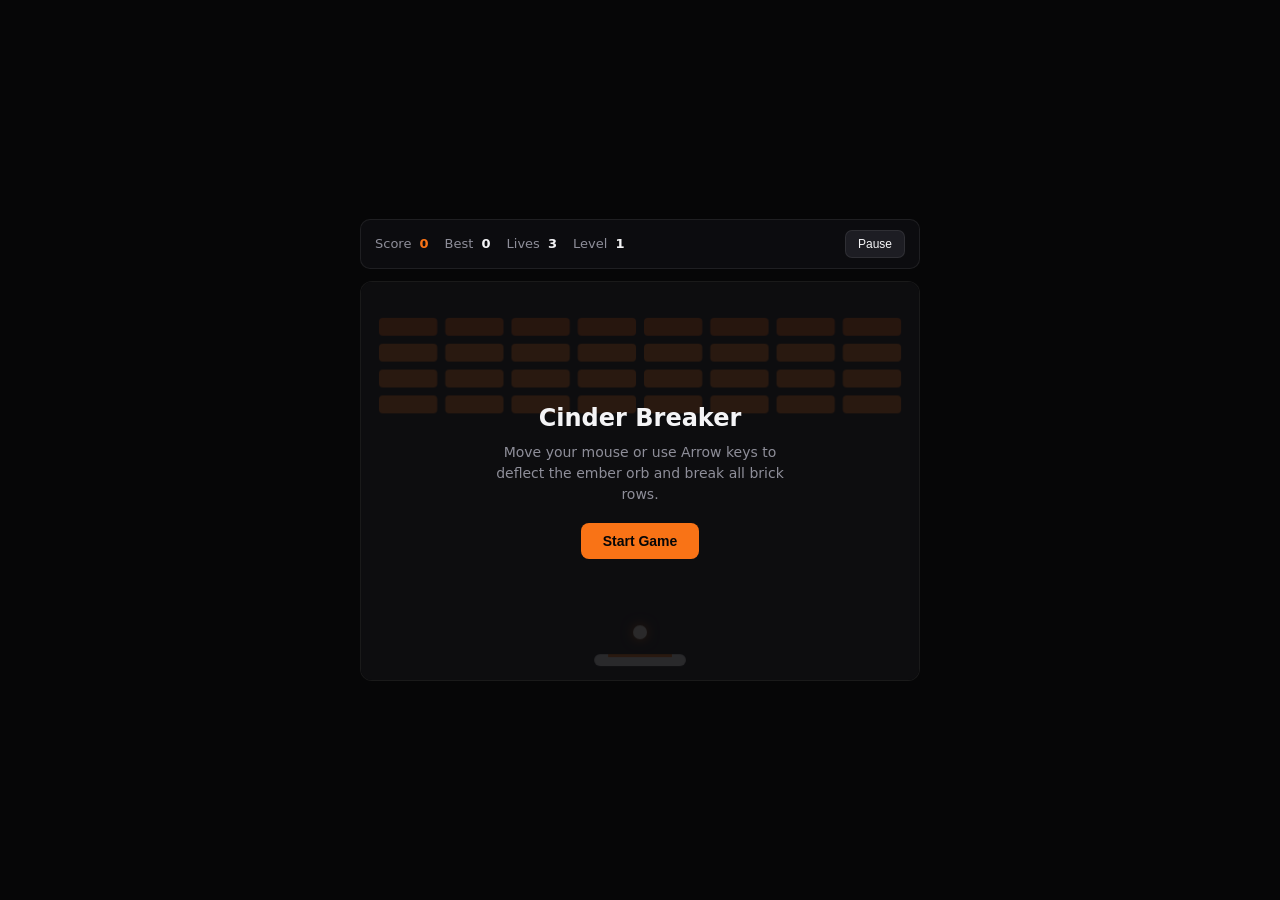
<file: public/games/cinder-breaker/index.html>
<!doctype html>
<html lang="en">
<head>
  <meta charset="UTF-8" />
  <meta name="viewport" content="width=device-width, initial-scale=1.0" />
  <title>Cinder Breaker</title>
  <link rel="stylesheet" href="../shared.css" />
</head>
<body>
  <div class="shell">
    <div class="hud">
      <div class="hud-group">
        <div class="stat">Score <strong id="score" class="accent">0</strong></div>
        <div class="stat">Best <strong id="best">0</strong></div>
        <div class="stat">Lives <strong id="lives">3</strong></div>
        <div class="stat">Level <strong id="level">1</strong></div>
      </div>
      <button id="pauseBtn" type="button" class="btn-secondary">Pause</button>
    </div>

    <div class="stage">
      <canvas id="canvas" width="560" height="400"></canvas>
      <div id="overlay" class="overlay">
        <h1 id="overlayTitle">Cinder Breaker</h1>
        <p id="overlayDesc">Move your mouse or use Arrow keys to deflect the ember orb and break all brick rows.</p>
        <button id="startBtn" type="button" class="btn-primary">Start Game</button>
      </div>
    </div>
  </div>
  <script src="../theme-sync.js"></script>
  <script src="./game.js"></script>
</body>
</html>
</file>
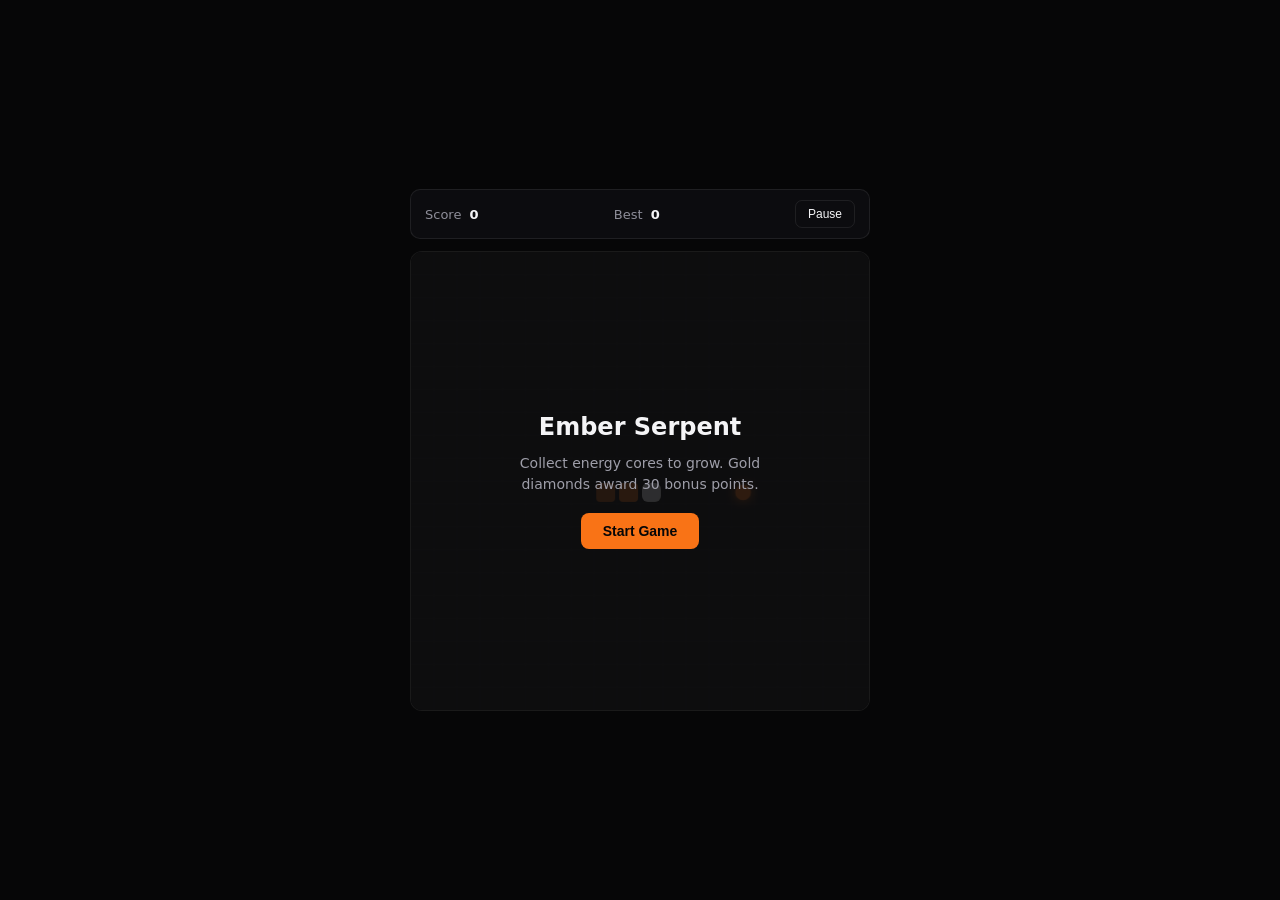
<file: public/games/ember-serpent/index.html>
<!doctype html>
<html lang="en">
<head>
  <meta charset="UTF-8" />
  <meta name="viewport" content="width=device-width, initial-scale=1.0" />
  <title>Ember Serpent</title>
  <link rel="stylesheet" href="./style.css" />
</head>
<body>
  <div class="shell">
    <div class="hud">
      <div class="stat">Score <strong id="score">0</strong></div>
      <div class="stat">Best <strong id="best">0</strong></div>
      <button id="pauseBtn" type="button" class="btn-secondary">Pause</button>
    </div>

    <div class="stage">
      <canvas id="canvas" width="460" height="460"></canvas>
      <div id="overlay" class="overlay">
        <h1 id="overlayTitle">Ember Serpent</h1>
        <p id="overlayDesc">Collect energy cores to grow. Gold diamonds award 30 bonus points.</p>
        <button id="startBtn" type="button" class="btn-primary">Start Game</button>
      </div>
    </div>

    <div class="dpad" aria-label="Touch controls">
      <div></div>
      <button type="button" data-dir="up" aria-label="Up">▲</button>
      <div></div>
      <button type="button" data-dir="left" aria-label="Left">◀</button>
      <button type="button" data-dir="down" aria-label="Down">▼</button>
      <button type="button" data-dir="right" aria-label="Right">▶</button>
    </div>
  </div>
  <script src="./game.js"></script>
</body>
</html>
</file>
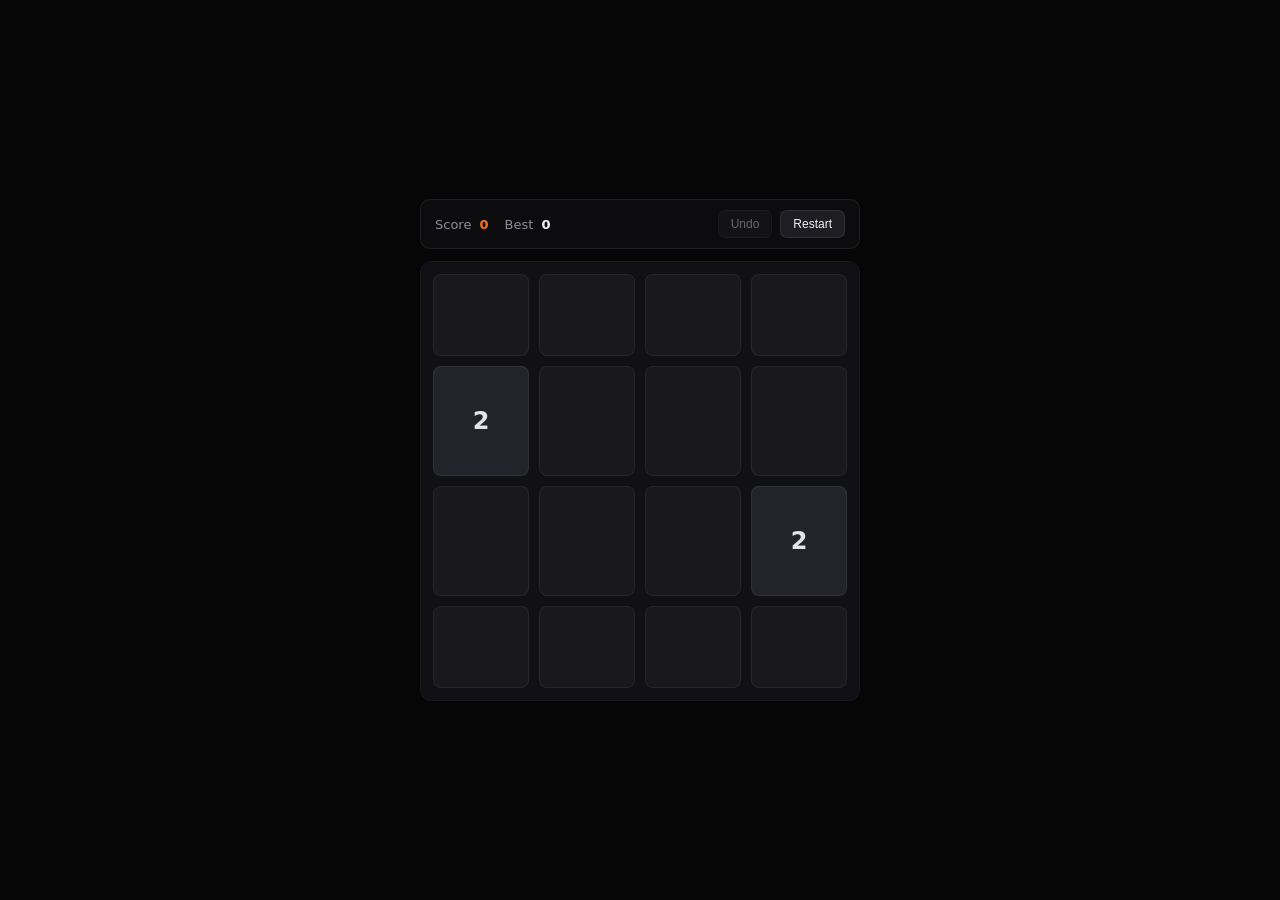
<file: public/games/forge-2048/index.html>
<!doctype html>
<html lang="en">
<head>
  <meta charset="UTF-8" />
  <meta name="viewport" content="width=device-width, initial-scale=1.0" />
  <title>2048 Forge</title>
  <link rel="stylesheet" href="../shared.css" />
  <link rel="stylesheet" href="./style.css" />
</head>
<body>
  <div class="shell narrow">
    <div class="hud">
      <div class="hud-group">
        <div class="stat">Score <strong id="score" class="accent">0</strong></div>
        <div class="stat">Best <strong id="best">0</strong></div>
      </div>
      <div class="hud-actions">
        <button id="undoBtn" type="button" class="btn-secondary" disabled>Undo</button>
        <button id="restartBtn" type="button" class="btn-secondary">Restart</button>
      </div>
    </div>

    <div class="stage">
      <div id="board" class="board"></div>
      <div id="overlay" class="overlay hidden">
        <h1 id="overlayTitle">No Moves Left</h1>
        <p id="overlayDesc"></p>
        <button id="againBtn" type="button" class="btn-primary">Play Again</button>
      </div>
    </div>
  </div>
  <script src="../theme-sync.js"></script>
  <script src="./game.js"></script>
</body>
</html>
</file>
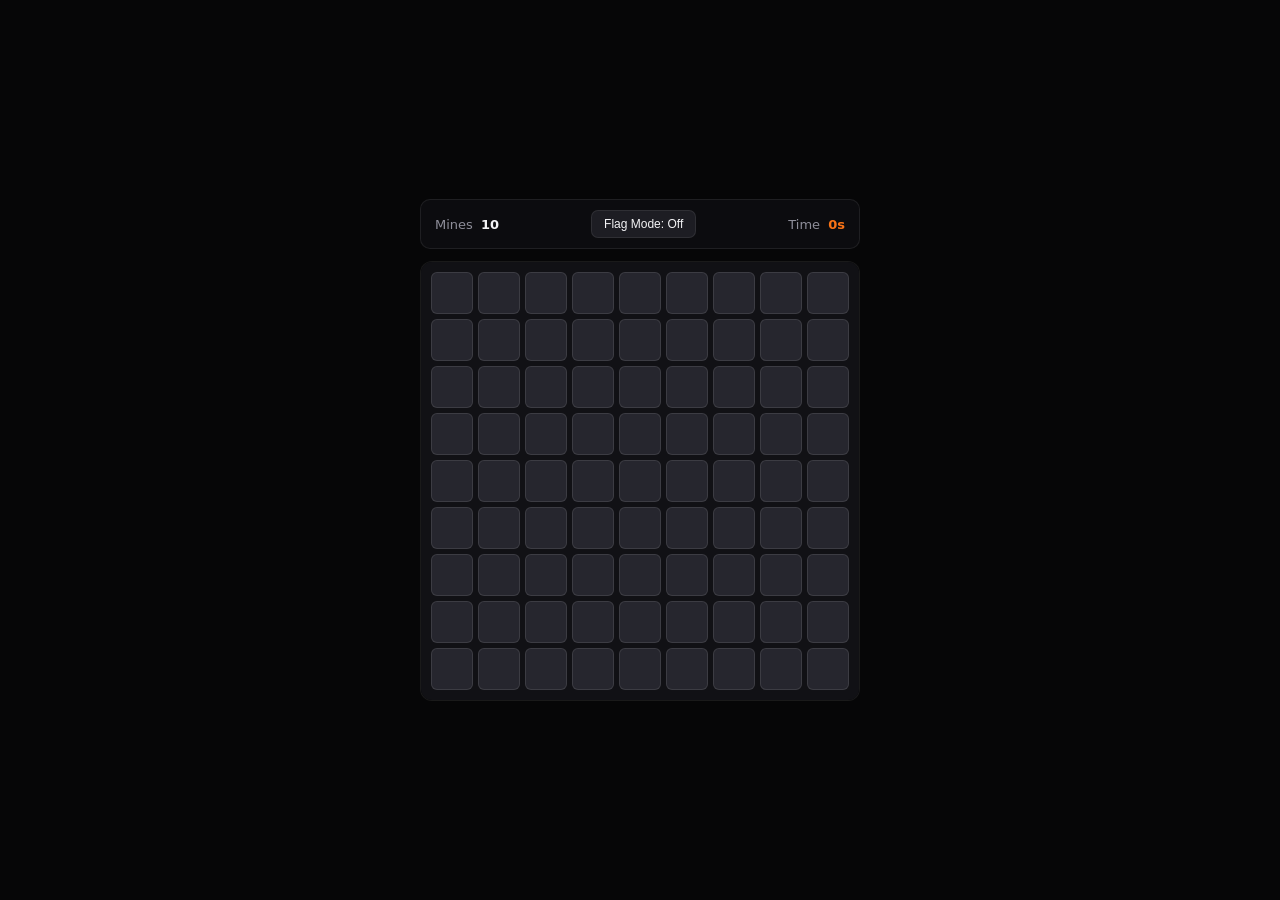
<file: public/games/mine-sweep/index.html>
<!doctype html>
<html lang="en">
<head>
  <meta charset="UTF-8" />
  <meta name="viewport" content="width=device-width, initial-scale=1.0" />
  <title>Mine Sweep</title>
  <link rel="stylesheet" href="../shared.css" />
  <link rel="stylesheet" href="./style.css" />
</head>
<body>
  <div class="shell narrow">
    <div class="hud">
      <div class="stat">Mines <strong id="minesLeft">10</strong></div>
      <button id="flagBtn" type="button" class="btn-secondary">Flag Mode: Off</button>
      <div class="stat">Time <strong id="timer" class="accent">0s</strong></div>
    </div>

    <div class="stage">
      <div id="grid" class="mine-grid"></div>
      <div id="overlay" class="overlay hidden">
        <h1 id="overlayTitle">Mine Detonated</h1>
        <p id="overlayDesc"></p>
        <button id="againBtn" type="button" class="btn-primary">Play Again</button>
      </div>
    </div>
  </div>
  <script src="../theme-sync.js"></script>
  <script src="./game.js"></script>
</body>
</html>
</file>
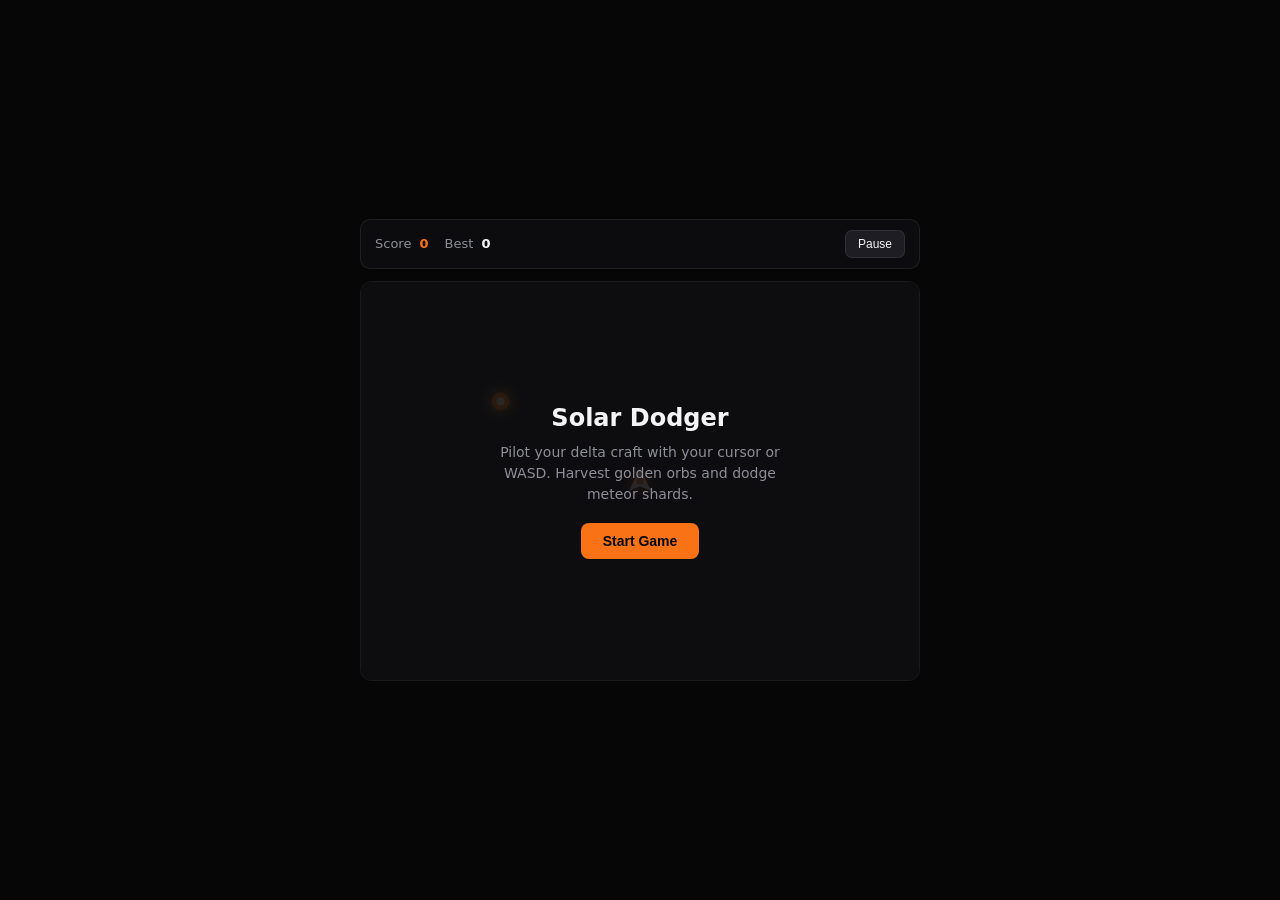
<file: public/games/solar-dodger/index.html>
<!doctype html>
<html lang="en">
<head>
  <meta charset="UTF-8" />
  <meta name="viewport" content="width=device-width, initial-scale=1.0" />
  <title>Solar Dodger</title>
  <link rel="stylesheet" href="../shared.css" />
</head>
<body>
  <div class="shell">
    <div class="hud">
      <div class="hud-group">
        <div class="stat">Score <strong id="score" class="accent">0</strong></div>
        <div class="stat">Best <strong id="best">0</strong></div>
      </div>
      <button id="pauseBtn" type="button" class="btn-secondary">Pause</button>
    </div>

    <div class="stage">
      <canvas id="canvas" width="560" height="400"></canvas>
      <div id="overlay" class="overlay">
        <h1 id="overlayTitle">Solar Dodger</h1>
        <p id="overlayDesc">Pilot your delta craft with your cursor or WASD. Harvest golden orbs and dodge meteor shards.</p>
        <button id="startBtn" type="button" class="btn-primary">Start Game</button>
      </div>
    </div>
  </div>
  <script src="../theme-sync.js"></script>
  <script src="./game.js"></script>
</body>
</html>
</file>
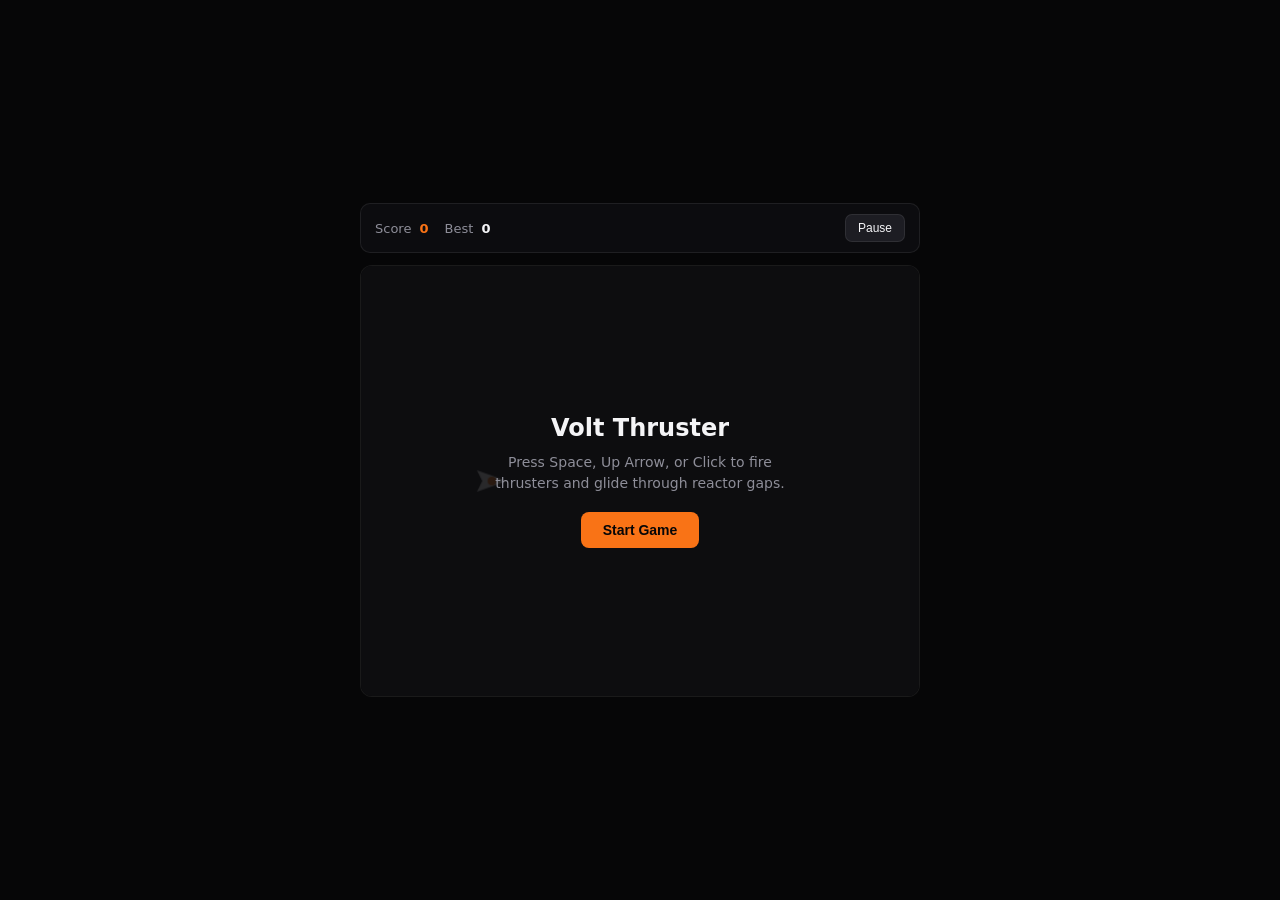
<file: public/games/volt-flappy/index.html>
<!doctype html>
<html lang="en">
<head>
  <meta charset="UTF-8" />
  <meta name="viewport" content="width=device-width, initial-scale=1.0" />
  <title>Volt Thruster</title>
  <link rel="stylesheet" href="../shared.css" />
</head>
<body>
  <div class="shell">
    <div class="hud">
      <div class="hud-group">
        <div class="stat">Score <strong id="score" class="accent">0</strong></div>
        <div class="stat">Best <strong id="best">0</strong></div>
      </div>
      <button id="pauseBtn" type="button" class="btn-secondary">Pause</button>
    </div>

    <div class="stage">
      <canvas id="canvas" width="520" height="400"></canvas>
      <div id="overlay" class="overlay">
        <h1 id="overlayTitle">Volt Thruster</h1>
        <p id="overlayDesc">Press Space, Up Arrow, or Click to fire thrusters and glide through reactor gaps.</p>
        <button id="startBtn" type="button" class="btn-primary">Start Game</button>
      </div>
    </div>
  </div>
  <script src="../theme-sync.js"></script>
  <script src="./game.js"></script>
</body>
</html>
</file>
<file: public/games/shared.css>
:root {
  --bg: #060607;
  --surface: #0c0c0f;
  --border: rgba(255, 255, 255, 0.08);
  --text: #f4f4f6;
  --muted: #8e8e99;
  --accent: #f97316;
  --accent-hover: #fb923c;
  --accent-fg: #060607;
}

* {
  box-sizing: border-box;
  margin: 0;
  padding: 0;
}

body {
  background: var(--bg);
  color: var(--text);
  font-family: system-ui, -apple-system, BlinkMacSystemFont, "Segoe UI", sans-serif;
  min-height: 100vh;
  display: flex;
  align-items: center;
  justify-content: center;
  padding: 12px;
}

.shell {
  width: 100%;
  max-width: 560px;
  display: flex;
  flex-direction: column;
  gap: 12px;
}

.shell.narrow {
  max-width: 440px;
}

.hud {
  display: flex;
  align-items: center;
  justify-content: space-between;
  gap: 12px;
  padding: 10px 14px;
  background: var(--surface);
  border: 1px solid var(--border);
  border-radius: 10px;
  font-size: 13px;
  color: var(--muted);
}

.hud-group {
  display: flex;
  align-items: center;
  gap: 16px;
}

.stat strong {
  color: var(--text);
  font-variant-numeric: tabular-nums;
  margin-left: 4px;
}

.stat strong.accent {
  color: var(--accent);
}

.stage {
  position: relative;
  border-radius: 12px;
  overflow: hidden;
  border: 1px solid var(--border);
  background: var(--bg);
}

canvas {
  display: block;
  width: 100%;
  height: auto;
}

.overlay {
  position: absolute;
  inset: 0;
  background: rgba(13, 13, 15, 0.88);
  display: flex;
  flex-direction: column;
  align-items: center;
  justify-content: center;
  text-align: center;
  padding: 24px;
  gap: 10px;
}

.overlay.hidden {
  display: none;
}

.overlay h1 {
  font-size: 24px;
  font-weight: 700;
  color: var(--text);
}

.overlay p {
  font-size: 14px;
  color: var(--muted);
  max-width: 300px;
  line-height: 1.5;
}

.btn-primary {
  margin-top: 8px;
  padding: 10px 22px;
  border-radius: 8px;
  border: none;
  background: var(--accent);
  color: var(--accent-fg);
  font-size: 14px;
  font-weight: 600;
  cursor: pointer;
}

.btn-primary:hover {
  background: var(--accent-hover);
}

.btn-secondary {
  padding: 6px 12px;
  border-radius: 7px;
  border: 1px solid var(--border);
  background: #1d1d23;
  color: var(--text);
  font-size: 12px;
  font-weight: 500;
  cursor: pointer;
}

.btn-secondary:hover {
  background: #27272f;
}

.btn-secondary:disabled {
  opacity: 0.4;
  cursor: not-allowed;
}
</file>
<file: public/games/ember-serpent/style.css>
:root {
  --bg: #060607;
  --surface: #0c0c0f;
  --border: rgba(255, 255, 255, 0.08);
  --text: #f4f4f6;
  --muted: #8e8e99;
  --accent: #f97316;
  --accent-fg: #060607;
}

* {
  box-sizing: border-box;
  margin: 0;
  padding: 0;
}

body {
  background: var(--bg);
  color: var(--text);
  font-family: system-ui, -apple-system, sans-serif;
  min-height: 100vh;
  display: flex;
  align-items: center;
  justify-content: center;
  padding: 12px;
}

.shell {
  width: 100%;
  max-width: 460px;
  display: flex;
  flex-direction: column;
  gap: 12px;
}

.hud {
  display: flex;
  align-items: center;
  justify-content: space-between;
  gap: 12px;
  padding: 10px 14px;
  background: var(--surface);
  border: 1px solid var(--border);
  border-radius: 10px;
  font-size: 13px;
  color: var(--muted);
}

.stat strong {
  color: var(--text);
  font-variant-numeric: tabular-nums;
  margin-left: 4px;
}

.stage {
  position: relative;
  border-radius: 12px;
  overflow: hidden;
  border: 1px solid var(--border);
  background: var(--bg);
}

canvas {
  display: block;
  width: 100%;
  height: auto;
  aspect-ratio: 1 / 1;
}

.overlay {
  position: absolute;
  inset: 0;
  background: rgba(13, 13, 15, 0.86);
  display: flex;
  flex-direction: column;
  align-items: center;
  justify-content: center;
  text-align: center;
  padding: 24px;
  gap: 12px;
}

.overlay.hidden {
  display: none;
}

.overlay h1 {
  font-size: 24px;
  font-weight: 700;
  color: #f4f4f6;
}

.overlay p {
  font-size: 14px;
  color: #9e9ea9;
  max-width: 280px;
  line-height: 1.5;
}

.btn-primary {
  margin-top: 6px;
  padding: 10px 22px;
  border-radius: 8px;
  border: none;
  background: var(--accent);
  color: var(--accent-fg);
  font-size: 14px;
  font-weight: 600;
  cursor: pointer;
}

.btn-secondary {
  padding: 6px 12px;
  border-radius: 7px;
  border: 1px solid var(--border);
  background: transparent;
  color: var(--text);
  font-size: 12px;
  font-weight: 500;
  cursor: pointer;
}

.dpad {
  display: none;
  grid-template-columns: repeat(3, 52px);
  gap: 6px;
  justify-content: center;
}

.dpad button {
  height: 44px;
  border-radius: 8px;
  border: 1px solid var(--border);
  background: var(--surface);
  color: var(--text);
  font-size: 16px;
  cursor: pointer;
}

@media (max-width: 560px) {
  .dpad {
    display: grid;
  }
}
</file>
<file: public/games/forge-2048/style.css>
.hud-actions {
  display: flex;
  gap: 8px;
}

.board {
  width: 100%;
  aspect-ratio: 1 / 1;
  padding: 12px;
  display: grid;
  grid-template-columns: repeat(4, 1fr);
  gap: 10px;
  background: #111115;
  touch-action: none;
  user-select: none;
}

.tile {
  border-radius: 8px;
  display: flex;
  align-items: center;
  justify-content: center;
  font-size: 24px;
  font-weight: 700;
  font-variant-numeric: tabular-nums;
  border: 1px solid rgba(255, 255, 255, 0.06);
}

.t0 { background: #18181d; color: transparent; }
.t2 { background: #23232b; color: #e4e4e7; }
.t4 { background: #2e2621; color: #fdba74; border-color: rgba(249, 115, 22, 0.25); }
.t8 { background: #432312; color: #fdba74; border-color: rgba(249, 115, 22, 0.4); }
.t16 { background: #7c2d12; color: #ffedd5; border-color: rgba(249, 115, 22, 0.5); }
.t32 { background: #9a3412; color: #ffffff; }
.t64 { background: #c2410c; color: #ffffff; }
.t128 { background: #ea580c; color: #ffffff; }
.t256 { background: #f97316; color: #0d0d0f; }
.t512 { background: #fb923c; color: #0d0d0f; }
.t1024 { background: #f59e0b; color: #0d0d0f; font-size: 20px; }
.t2048 { background: #fbbf24; color: #0d0d0f; font-size: 20px; box-shadow: 0 0 18px rgba(251, 191, 36, 0.35); }
</file>
<file: public/games/mine-sweep/style.css>
.mine-grid {
  width: 100%;
  aspect-ratio: 1 / 1;
  padding: 10px;
  display: grid;
  grid-template-columns: repeat(9, 1fr);
  gap: 5px;
  background: #111115;
  user-select: none;
}

.cell {
  border-radius: 6px;
  border: 1px solid rgba(255, 255, 255, 0.1);
  background: #26262e;
  color: #f4f4f6;
  font-family: ui-monospace, SFMono-Regular, monospace;
  font-size: 14px;
  font-weight: 700;
  display: flex;
  align-items: center;
  justify-content: center;
  cursor: pointer;
}

.cell:hover:not(.revealed) {
  background: #32323c;
}

.cell.revealed {
  background: #18181d;
  border-color: rgba(255, 255, 255, 0.05);
  cursor: default;
}

.cell.flagged {
  color: #f97316;
}

.cell.mine {
  background: #ea580c;
  color: #0d0d0f;
}

.n1 { color: #fdba74; }
.n2 { color: #fb923c; }
.n3 { color: #f97316; }
.n4 { color: #f59e0b; }
.n5, .n6, .n7, .n8 { color: #ef4444; }

.flag-active {
  background: #f97316 !important;
  color: #0d0d0f !important;
  border-color: #f97316 !important;
}
</file>
